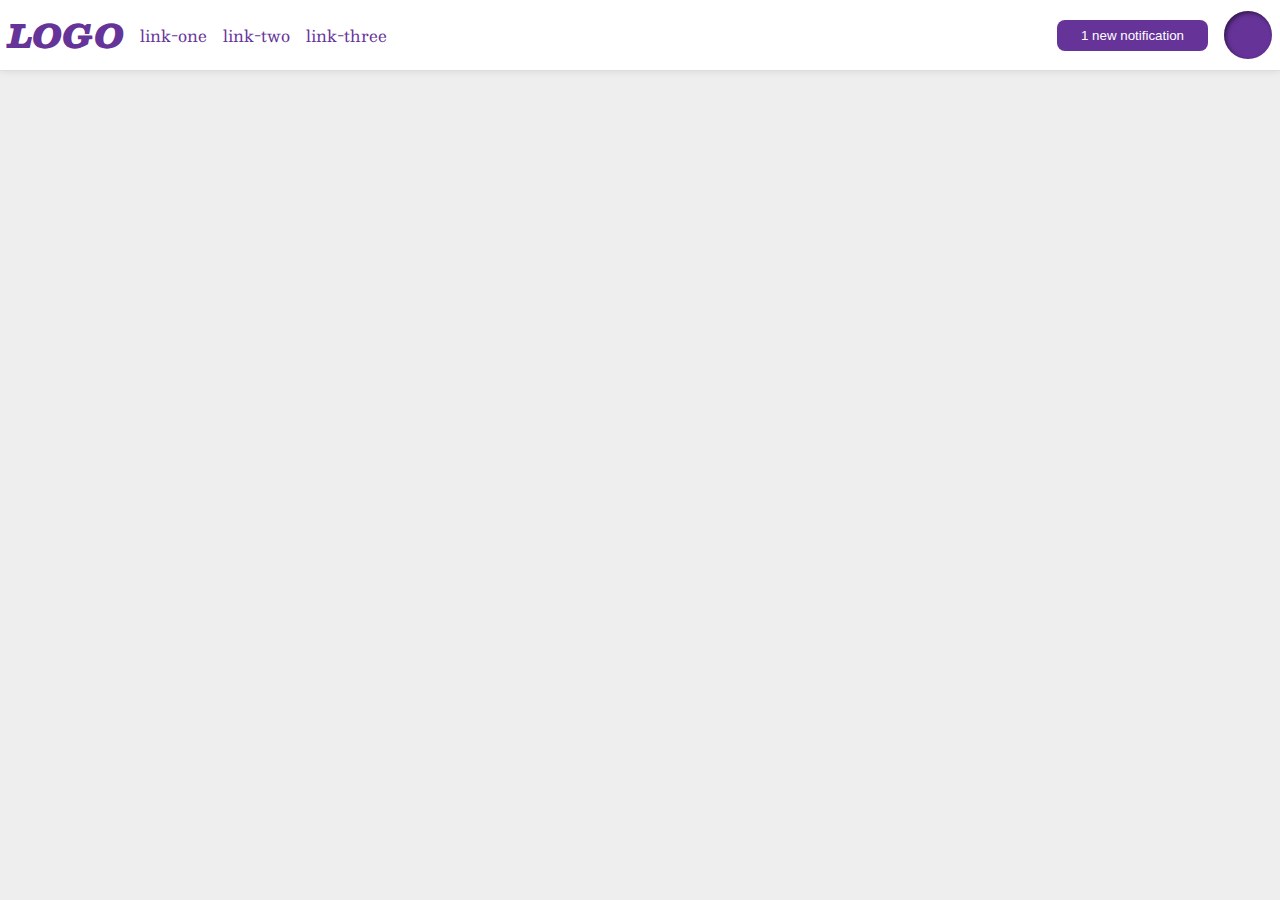
<file: foundations/flex/03-flex-header-2/index.html>
<!DOCTYPE html>
<html lang="en">
  <head>
    <meta charset="UTF-8">
    <meta http-equiv="X-UA-Compatible" content="IE=edge">
    <meta name="viewport" content="width=device-width, initial-scale=1.0">
    <title>Flex Header 2</title>
    <link rel="stylesheet" href="style.css">
  </head>
  <body>
    <div class="header">
      <div class="left-side">
        <div class="logo">
          LOGO
        </div>
        <ul class="links">
          <li><a href="https://google.com">link-one</a></li>
          <li><a href="https://google.com">link-two</a></li>
          <li><a href="https://google.com">link-three</a></li>
        </ul>
      </div>

      <div class="right-side">
        <button class="notifications">
          1 new notification
        </button>
        <div class="profile-image"></div>
      </div>
    </div>
  </body>
</html>
</file>
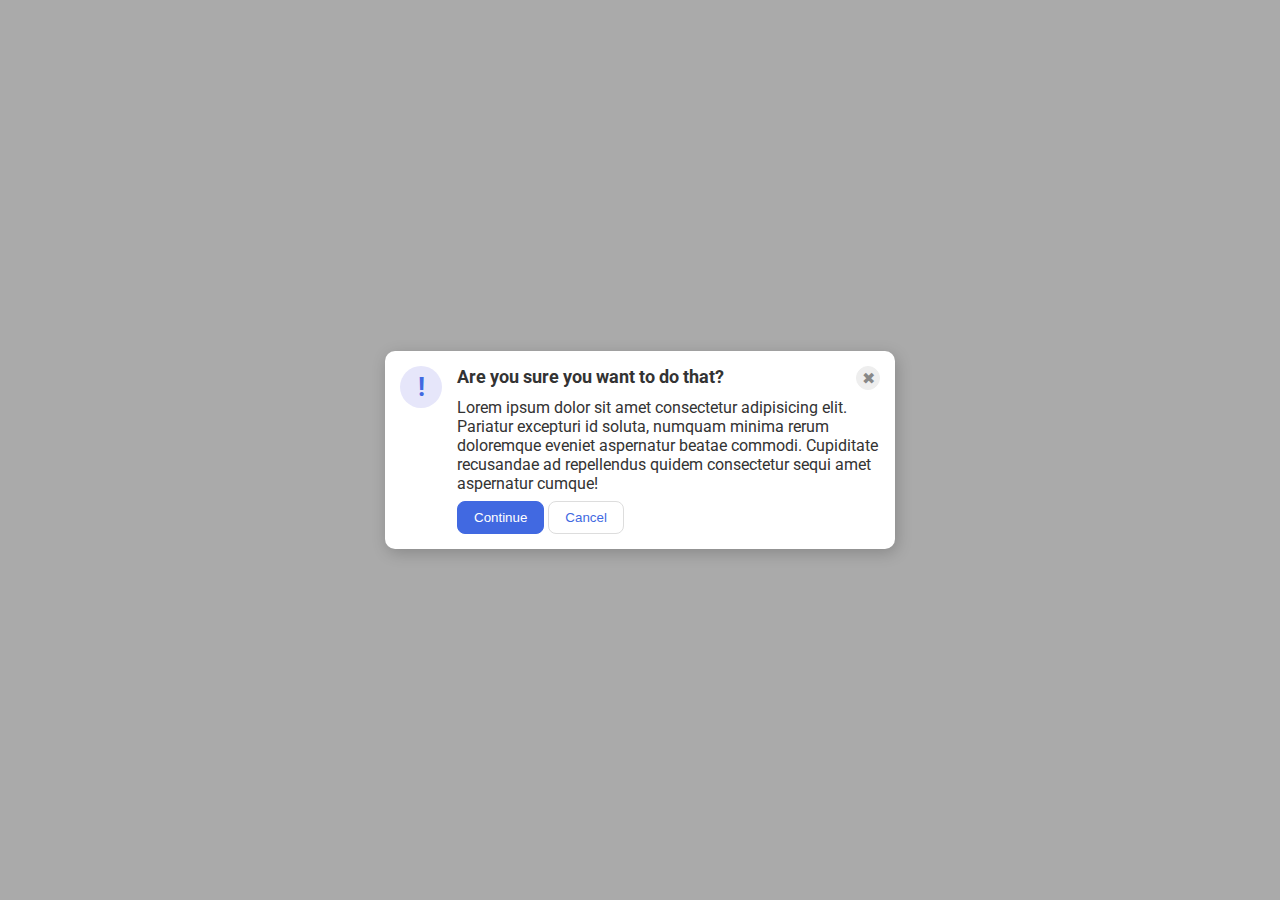
<file: foundations/flex/05-flex-modal/index.html>
<!DOCTYPE html>
<html lang="en">
  <head>
    <meta charset="UTF-8">
    <meta http-equiv="X-UA-Compatible" content="IE=edge">
    <meta name="viewport" content="width=device-width, initial-scale=1.0">
    <link rel="stylesheet" href="style.css">
    <title>Modal</title>
  </head>
  <body>
    <div class="modal">
      <div class="icon">!</div>

      <div class="content">

        <div class="header">
          <div class="title">Are you sure you want to do that?</div>
          <button class="close-button">✖</button>
        </div>
        
        <div class="text">Lorem ipsum dolor sit amet consectetur adipisicing elit. Pariatur excepturi id soluta, numquam minima rerum doloremque eveniet aspernatur beatae commodi. Cupiditate recusandae ad repellendus quidem consectetur sequi amet aspernatur cumque!</div>
        <div class="buttons">
          <button class="continue">Continue</button>
          <button class="cancel">Cancel</button>
        </div>
      
      </div>

    </div>
  </body>
</html>
</file>
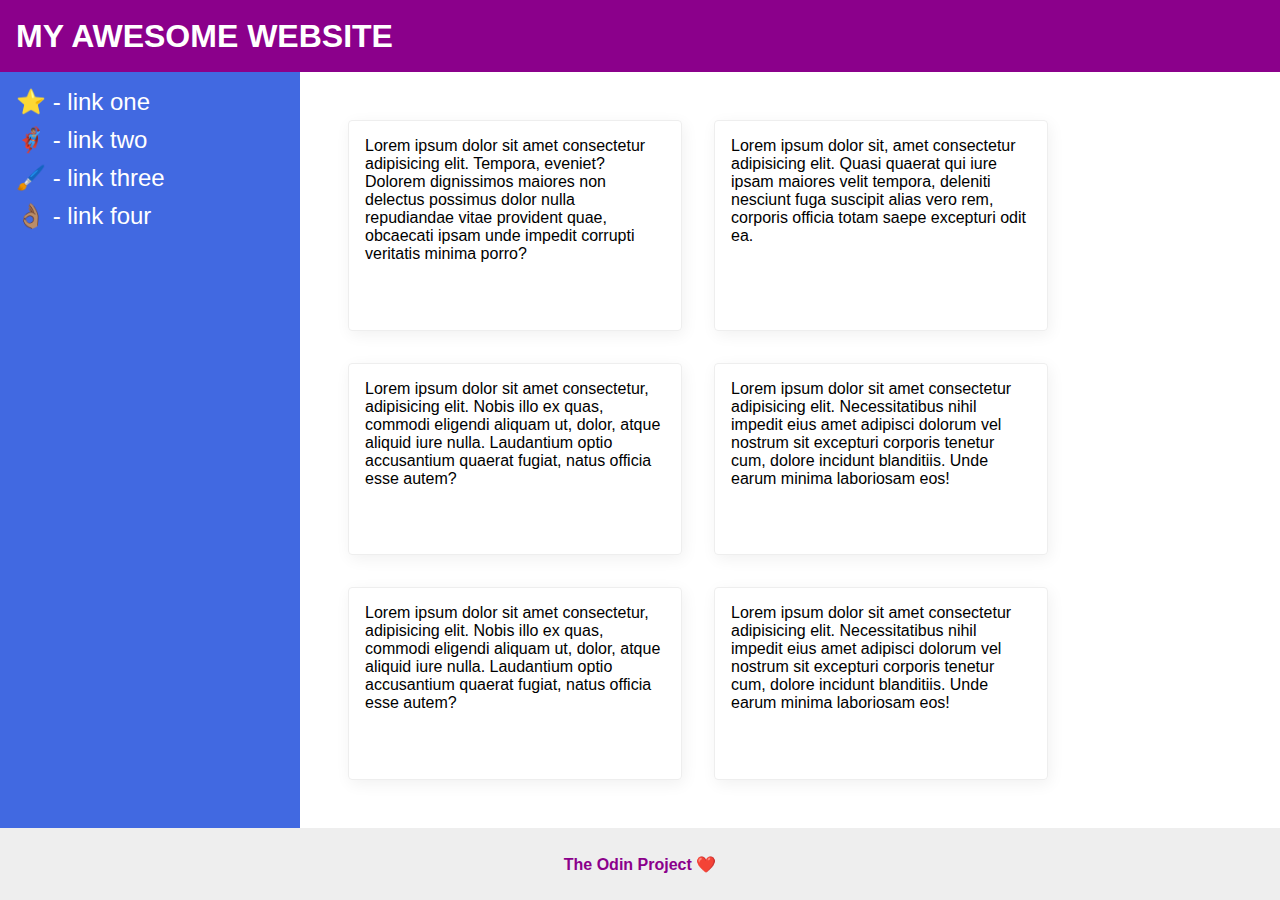
<file: foundations/flex/07-flex-layout-2/index.html>
<!DOCTYPE html>
<html lang="en">
  <head>
    <meta charset="UTF-8">
    <meta http-equiv="X-UA-Compatible" content="IE=edge">
    <meta name="viewport" content="width=device-width, initial-scale=1.0">
    <title>The Holy Grail</title>
    <link rel="stylesheet" href="style.css">
  </head>
  <body>
    <div class="header">
      MY AWESOME WEBSITE
    </div>
    
    <div class="content">
      <div class="sidebar">
        <ul>
          <li><a href="#">⭐ - link one</a></li>
          <li><a href="#">🦸🏽‍♂️ - link two</a></li>
          <li><a href="#">🖌️ - link three</a></li>
          <li><a href="#">👌🏽 - link four</a></li>
        </ul>
      </div>
  
      <div class="card-container">
        <div class="card">Lorem ipsum dolor sit amet consectetur adipisicing elit. Tempora, eveniet? Dolorem dignissimos maiores non delectus possimus dolor nulla repudiandae vitae provident quae, obcaecati ipsam unde impedit corrupti veritatis minima porro?</div>
        <div class="card">Lorem ipsum dolor sit, amet consectetur adipisicing elit. Quasi quaerat qui iure ipsam maiores velit tempora, deleniti nesciunt fuga suscipit alias vero rem, corporis officia totam saepe excepturi odit ea.</div>
        <div class="card">Lorem ipsum dolor sit amet consectetur, adipisicing elit. Nobis illo ex quas, commodi eligendi aliquam ut, dolor, atque aliquid iure nulla. Laudantium optio accusantium quaerat fugiat, natus officia esse autem?</div>
        <div class="card">Lorem ipsum dolor sit amet consectetur adipisicing elit. Necessitatibus nihil impedit eius amet adipisci dolorum vel nostrum sit excepturi corporis tenetur cum, dolore incidunt blanditiis. Unde earum minima laboriosam eos!</div>
        <div class="card">Lorem ipsum dolor sit amet consectetur, adipisicing elit. Nobis illo ex quas, commodi eligendi aliquam ut, dolor, atque aliquid iure nulla. Laudantium optio accusantium quaerat fugiat, natus officia esse autem?</div>
        <div class="card">Lorem ipsum dolor sit amet consectetur adipisicing elit. Necessitatibus nihil impedit eius amet adipisci dolorum vel nostrum sit excepturi corporis tenetur cum, dolore incidunt blanditiis. Unde earum minima laboriosam eos!</div>  
      </div>
      
    </div>
    <div class="footer">
      The Odin Project ❤️
    </div>
  </body>
</html>
</file>
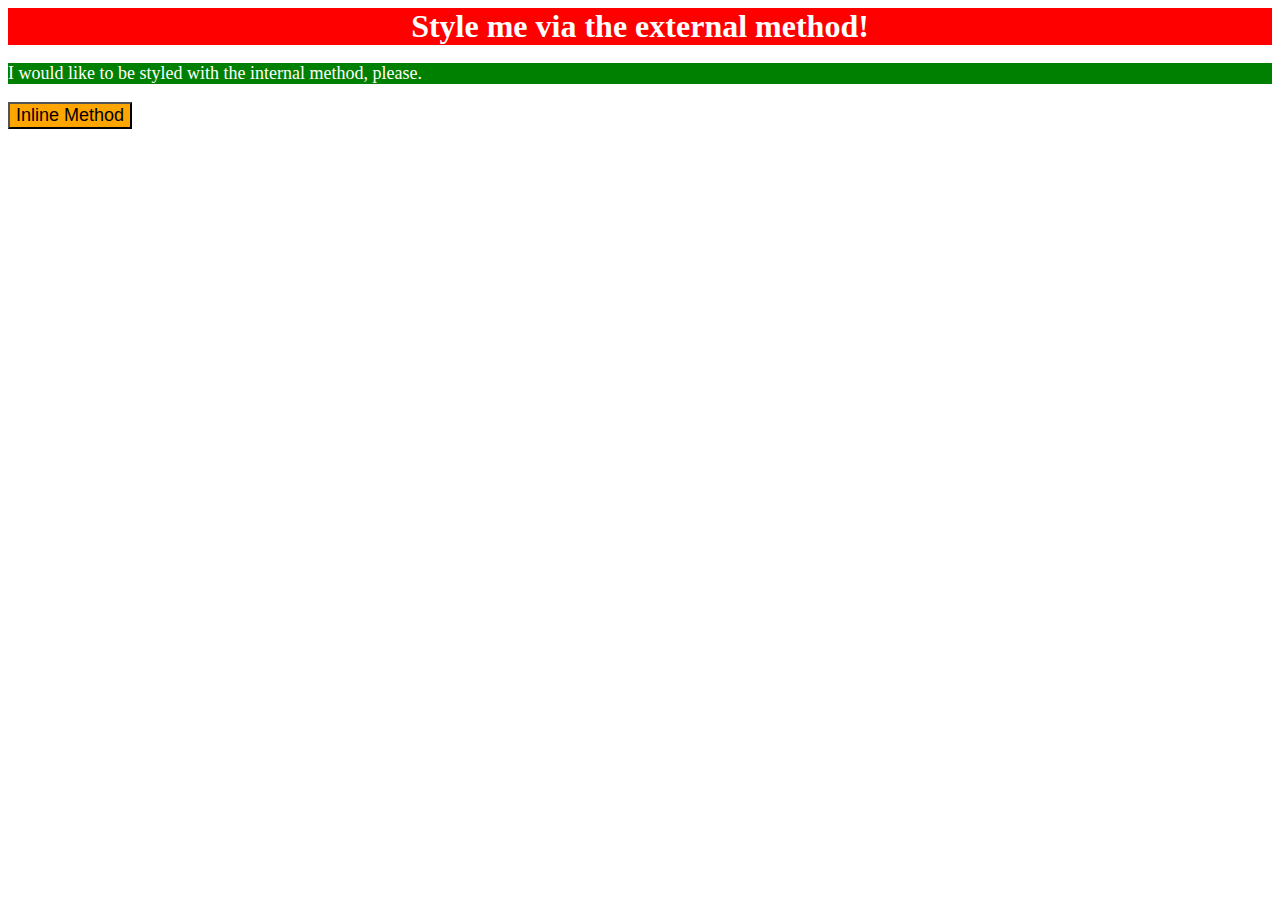
<file: foundations/intro-to-css/01-css-methods/index.html>
<!DOCTYPE html>
<html lang="en">
  <head>
    <meta charset="UTF-8">
    <meta http-equiv="X-UA-Compatible" content="IE=edge">
    <meta name="viewport" content="width=device-width, initial-scale=1.0">
    <title>Methods for Adding CSS</title>
    <link rel="stylesheet" href="problem1.css">
    <style>
      p {
      background-color: green;
      color: white;
      font-size: 18px;
      }
    </style>
  </head>
  <body>
    <div>Style me via the external method!</div>
    <p>I would like to be styled with the internal method, please.</p>
    <button style="background-color: orange; font-size:18px;">Inline Method</button>
  </body>
</html>
</file>
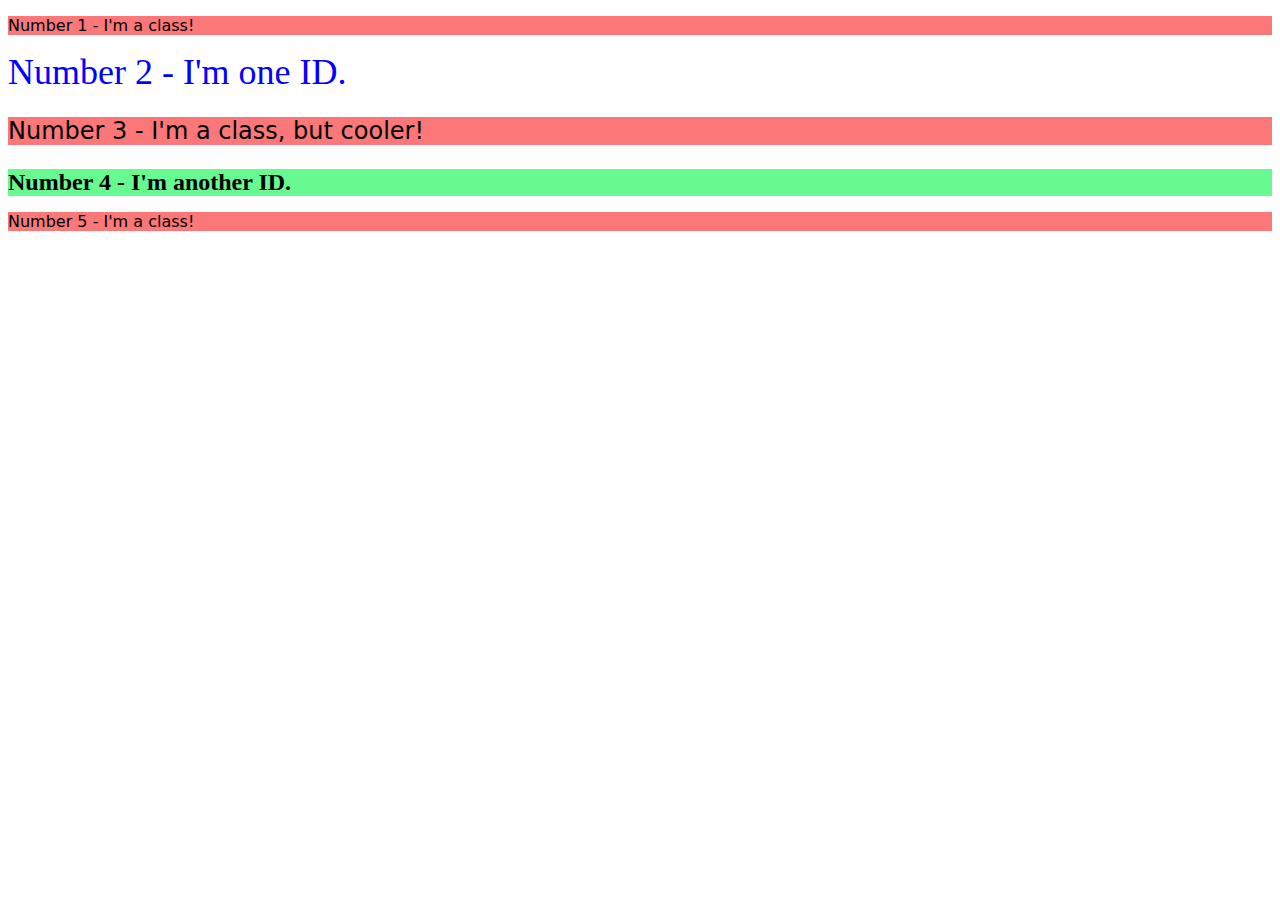
<file: foundations/intro-to-css/02-class-id-selectors/index.html>
<!DOCTYPE html>
<html lang="en">
  <head>
    <meta charset="UTF-8">
    <meta http-equiv="X-UA-Compatible" content="IE=edge">
    <meta name="viewport" content="width=device-width, initial-scale=1.0">
    <title>Class and ID Selectors</title>
    <link rel="stylesheet" href="style.css">
  </head>
  <body>
    <p class="odd">Number 1 - I'm a class!</p>
    <div id="second">Number 2 - I'm one ID.</div>
    <p class="odd adjust_font_size">Number 3 - I'm a class, but cooler!</p>
    <div class="adjust_font_size" id="fourth">Number 4 - I'm another ID.</div>
    <p class="odd">Number 5 - I'm a class!</p>
  </body>
</html>
</file>
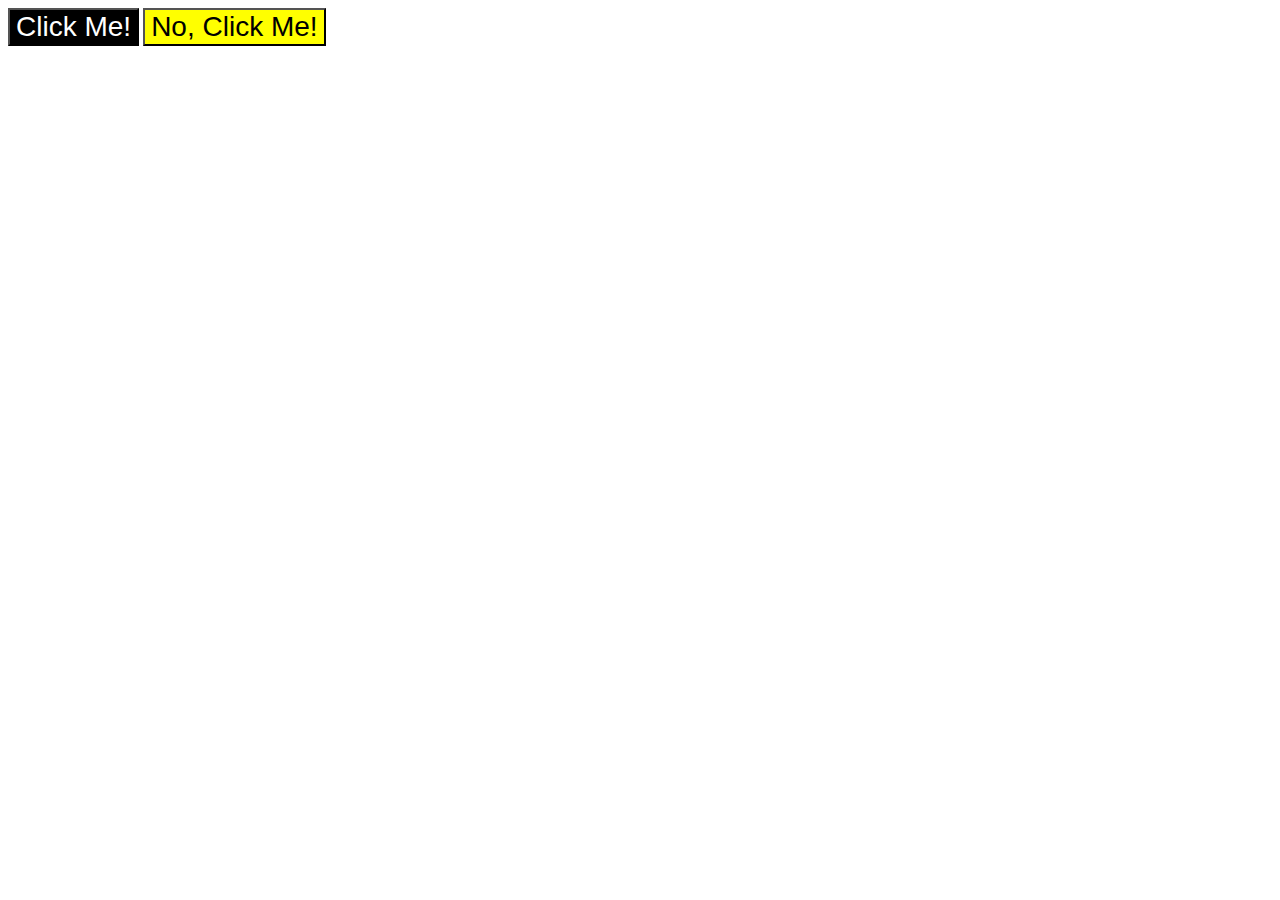
<file: foundations/intro-to-css/03-grouping-selectors/index.html>
<!DOCTYPE html>
<html lang="en">
  <head>
    <meta charset="UTF-8">
    <meta http-equiv="X-UA-Compatible" content="IE=edge">
    <meta name="viewport" content="width=device-width, initial-scale=1.0">
    <title>Grouping Selectors</title>
    <link rel="stylesheet" href="style.css">
  </head>
  <body>
    <button class="first">Click Me!</button>
    <button class="second">No, Click Me!</button>
  </body>
</html>
</file>
<file: foundations/flex/03-flex-header-2/style.css>
/* this is some magical font-importing.  
you'll learn about it later. */
@import url('https://fonts.googleapis.com/css2?family=Besley:ital,wght@0,400;1,900&display=swap');

body {
  margin: 0;
  background: #eee;
  font-family: Besley, serif;
}

.header {
  background: white;
  border-bottom: 1px solid #ddd;
  box-shadow: 0 0 8px rgba(0,0,0,.1);

  display:flex;
  justify-content:space-between;
  padding: 8px;
}

.profile-image {
  background: rebeccapurple;
  box-shadow: inset 2px 2px 4px rgba(0,0,0,.5);
  border-radius: 50%;
  width: 48px;
  height: 48px;
}

.logo {
  color: rebeccapurple;
  font-size: 32px;
  font-weight: 900;
  font-style: italic;
}

button {
  border: none;
  border-radius: 8px;
  background: rebeccapurple;
  color: white;
  padding: 8px 24px;
}

a {
  /* this removes the line under our links */
  text-decoration: none;
  color: rebeccapurple;
}

ul {
  list-style-type: none;
  display:flex;

  gap:16px;
  padding: 0px;
  margin: 0px;
}

.right-side, .left-side {
  display:flex;
  gap:16px;
  align-items:center;
}
</file>
<file: foundations/flex/05-flex-modal/style.css>
@import url('https://fonts.googleapis.com/css2?family=Roboto:wght@400;700&display=swap');

html, body {
  height: 100%;
}

body {
  font-family: Roboto, sans-serif;
  margin: 0;
  background: #aaa;
  color: #333;
  /* I'll give you this one for free lol */
  display: flex;
  align-items: center;
  justify-content: center;
}

.modal {
  background: white;
  width: 480px;
  border-radius: 10px;
  box-shadow: 2px 4px 16px rgba(0,0,0,.2);
  display: flex;
  flex-direction: row;
  flex: 0px 1px auto;
  padding:15px;
  gap:15px;
}

.icon {
  color: royalblue;
  font-size: 26px;
  font-weight: 700;
  background: lavender;
  width: 42px;
  height: 42px;
  border-radius: 50%;
  display: flex;
  align-items: center;
  justify-content: center;
  flex-shrink: 0;
}

.close-button {
  background: #eee;
  border-radius: 50%;
  color: #888;
  font-weight: 400;
  font-size: 16px;
  height: 24px;
  width: 24px;
  display: flex;
  align-items: center;
  justify-content: center;
  border: 1px solid #eee;
  padding: 0;
}

button {
  cursor: pointer;
  padding: 8px 16px;
  border-radius: 8px;
}

button.continue {
  background: royalblue;
  border: 1px solid royalblue;
  color: white;
}

button.cancel {
  background: white;
  border: 1px solid #ddd;
  color: royalblue;
}

.header {
  font-weight:bold;
  font-size:large;
  display:flex;
  justify-content:space-between;
}

.content {
  display:flex;
  flex-direction: column;
  gap: 8px;
}
</file>
<file: foundations/flex/07-flex-layout-2/style.css>
body {
  font-family: -apple-system, BlinkMacSystemFont, 'Segoe UI', Roboto, Oxygen, Ubuntu, Cantarell, 'Open Sans', 'Helvetica Neue', sans-serif;
  margin: 0;
  min-height: 100vh;
  display:flex;
  flex-direction: column;
}

.header {
  height: 72px;
  background: darkmagenta;
  color: white;
}

.footer {
  height: 72px;
  background: #eee;
  color: darkmagenta;
}

.sidebar {
  width: 300px;
  background: royalblue;
  box-sizing: border-box;
}

.card {
  border: 1px solid #eee;
  box-shadow: 2px 4px 16px rgba(0,0,0,.06);
  border-radius: 4px;
}

/* My changes */

.header {
  display:flex;
  align-items:center;
  font-size:32px;
  font-weight:900;
  padding-left:16px;
}

.content {
  display:flex;
  flex:1;
}

.footer {
  display:flex;
  justify-content:center;
  align-items:center;
  font-weight:650;
}

a {
  text-decoration: none;
  color: white;
  font-size: 24px;
}

ul {
  list-style-type: none;
  margin:0px;
  padding:0px;
  display:flex;
  flex-direction:column;
  gap: 10px;
}

.card {
  width:300px;
  padding: 16px;
}

.card-container {
  display:flex;
  flex-wrap:wrap;
  padding: 48px;
  gap: 32px;
} 

.sidebar {
  padding: 16px;
  flex-shrink:0;
}
</file>
<file: foundations/intro-to-css/01-css-methods/problem1.css>
div {
    background-color: red;
    font-size:32px;
    font-weight:700;
    text-align:center;
    color: white;
}
</file>
<file: foundations/intro-to-css/02-class-id-selectors/style.css>
.odd {
    background-color:rgb(252, 119, 119);
    font-family: Verdana, "DejaVu Sans", sans-serif;
}

.adjust_font_size {
    font-size:24px;
}

#second {
    color: rgb(0,0,255);
    font-size:36px;
}

#fourth {
    background-color: rgb(102, 250, 144);
    font-weight:bold;
}
</file>
<file: foundations/intro-to-css/03-grouping-selectors/style.css>
.first,
.second {
    font-size:28px;
    font-family:'Helvetica','Times New Roman',sans-serif
}

.first {
    background-color: black;
    color: white;
}

.second {
    background-color: yellow;
}
</file>
